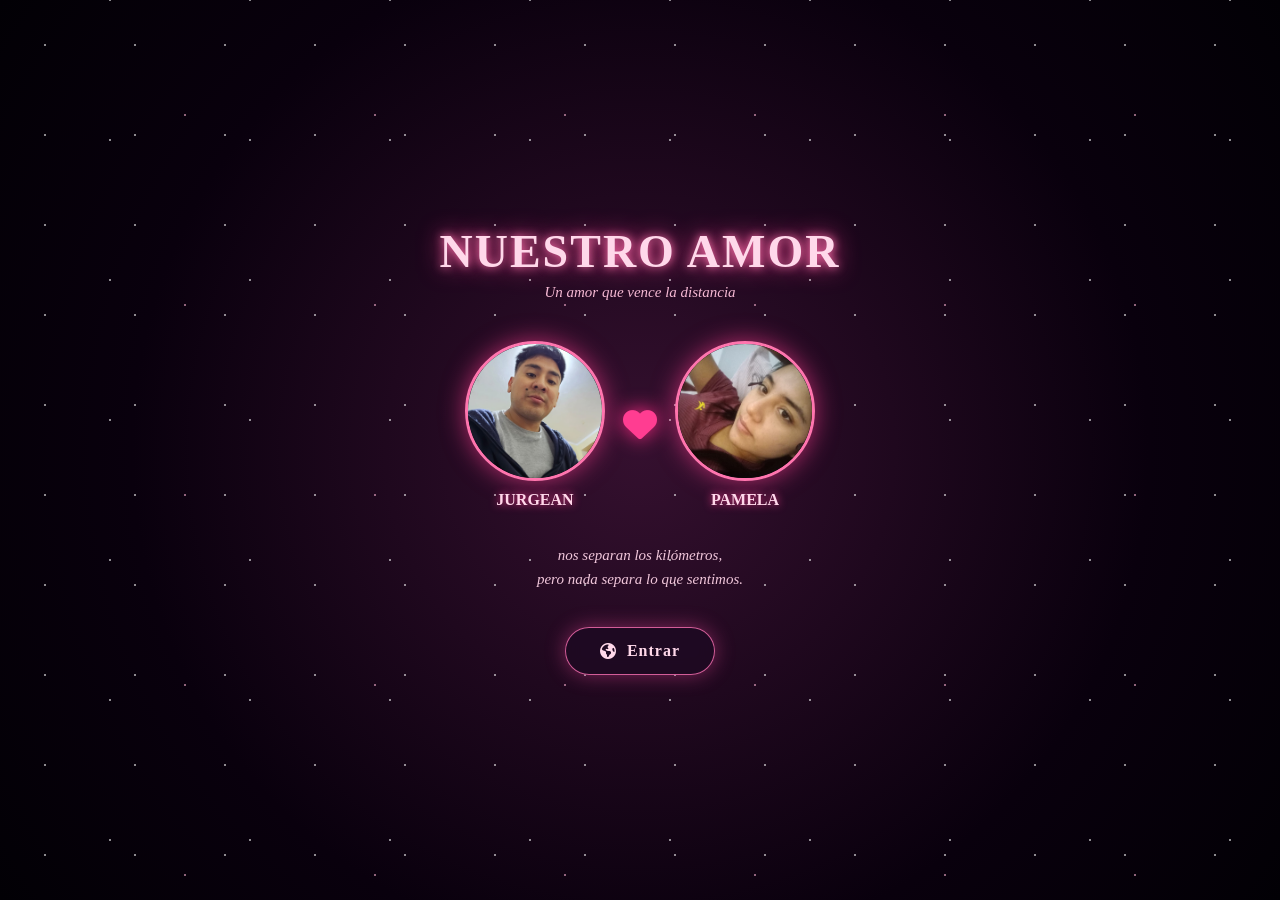
<file: index.html>
<!DOCTYPE html>
<html lang="es">
<head>
    <meta charset="UTF-8">
    <meta name="viewport" content="width=device-width, initial-scale=1.0">
    <title>Nuestro Amor - Inicio</title>

    <!-- Font Awesome Icons -->
    <link rel="stylesheet" href="https://cdnjs.cloudflare.com/ajax/libs/font-awesome/6.4.0/css/all.min.css">

    <style>
        * {
            margin: 0;
            padding: 0;
            box-sizing: border-box;
        }

        html, body {
            height: 100%;
        }

        body {
            min-height: 100vh;
            overflow-x: hidden;
            background: radial-gradient(
                circle at center,
                #35102f,
                #09000d 65%,
                #020005
            );
            color: white;
            font-family: Georgia, 'Times New Roman', serif;
            user-select: none;
            display: flex;
            flex-direction: column;
            align-items: center;
            justify-content: center;
            padding: 30px 16px;
        }

        /* Estrellas de fondo (igual que la pagina del planeta) */
        .estrellas {
            position: fixed;
            inset: 0;
            pointer-events: none;
            background-image:
                radial-gradient(white 1px, transparent 1px),
                radial-gradient(white 1px, transparent 1px),
                radial-gradient(#ffb8d8 1px, transparent 1px);
            background-size: 90px 90px, 140px 140px, 190px 190px;
            background-position: 0 0, 40px 70px, 90px 20px;
            opacity: .55;
            z-index: 1;
        }

        .contenido-home {
            position: relative;
            z-index: 5;
            text-align: center;
            display: flex;
            flex-direction: column;
            align-items: center;
            max-width: 560px;
        }

        h1 {
            font-size: clamp(28px, 6vw, 46px);
            color: #ffd8ea;
            text-shadow: 0 0 10px #ff75ae, 0 0 25px #ff3d91;
            letter-spacing: 2px;
            margin-bottom: 6px;
        }

        .subtitulo {
            font-size: 15px;
            color: #f5b8d3;
            font-style: italic;
            margin-bottom: 40px;
        }

        /* Fila de las dos fotos con el corazon en medio */
        .fotos-fila {
            display: flex;
            align-items: center;
            justify-content: center;
            gap: 18px;
            margin-bottom: 34px;
            flex-wrap: wrap;
        }

        .persona {
            display: flex;
            flex-direction: column;
            align-items: center;
            gap: 10px;
        }

        .foto-marco {
            width: 140px;
            height: 140px;
            border-radius: 50%;
            border: 3px solid #ff75ae;
            box-shadow: 0 0 25px rgba(255, 61, 145, 0.65), inset 0 0 15px rgba(0,0,0,0.6);
            overflow: hidden;
            background: rgba(30, 10, 35, 0.7);
            display: flex;
            align-items: center;
            justify-content: center;
        }

        .foto-marco img {
            width: 100%;
            height: 100%;
            object-fit: cover;
            display: block;
        }

        /* Icono que se ve si todavia no pusiste tu foto */
        .foto-marco .placeholder-icon {
            font-size: 46px;
            color: rgba(255, 216, 234, 0.5);
        }

        .persona .nombre {
            font-weight: bold;
            font-size: 16px;
            color: #ffd8ea;
            text-shadow: 0 0 8px #ff3d91;
        }

        .corazon-central {
            font-size: 34px;
            color: #ff3d91;
            filter: drop-shadow(0 0 10px #ff2a85);
            animation: latido 1.3s infinite;
            align-self: center;
        }

        @keyframes latido {
            0% { transform: scale(1); }
            50% { transform: scale(1.2); }
            100% { transform: scale(1); }
        }

        .frase {
            font-size: 15px;
            color: #f0c6da;
            font-style: italic;
            line-height: 1.6;
            margin-bottom: 36px;
            padding: 0 10px;
        }

        /* Boton Entrar, mismo estilo neon que los botones de la otra pagina */
        .btn-entrar {
            display: inline-flex;
            align-items: center;
            gap: 10px;
            background: rgba(30, 10, 35, 0.85);
            border: 1.5px solid rgba(255, 114, 182, 0.8);
            color: #ffd8ea;
            padding: 14px 34px;
            border-radius: 30px;
            font-size: 16px;
            font-weight: bold;
            font-family: Georgia, 'Times New Roman', serif;
            letter-spacing: 1px;
            cursor: pointer;
            text-decoration: none;
            backdrop-filter: blur(8px);
            box-shadow: 0 0 20px rgba(236, 72, 153, 0.45);
            transition: all 0.3s;
        }

        .btn-entrar:hover {
            background: rgba(236, 72, 153, 0.9);
            color: #fff;
            transform: scale(1.06);
            box-shadow: 0 0 30px rgba(255, 61, 145, 0.7);
        }

        @media (max-width: 480px) {
            .foto-marco { width: 110px; height: 110px; }
            .corazon-central { font-size: 26px; }
        }
    </style>
</head>
<body>

    <div class="estrellas"></div>

    <div class="contenido-home">
        <h1>NUESTRO AMOR</h1>
        <p class="subtitulo">Un amor que vence la distancia</p>

        <div class="fotos-fila">
            <div class="persona">
                <div class="foto-marco">
                    <!-- Coloca aqui tu foto: guarda una imagen en esta misma carpeta
                         llamada "foto1.jpg" (o cambia el nombre en el src de abajo). -->
                    <img src="imagenes/foto1.jpg" alt="Foto 1" onerror="this.style.display='none'; this.nextElementSibling.style.display='flex';">
                    <i class="fa-solid fa-user placeholder-icon" style="display:none;"></i>
                </div>
                <span class="nombre">JURGEAN</span>
            </div>

            <i class="fa-solid fa-heart corazon-central"></i>

            <div class="persona">
                <div class="foto-marco">
                    <!-- Coloca aqui la foto de tu pareja: "foto2.jpg" en la misma carpeta. -->
                    <img src="imagenes/foto2.jpg" alt="Foto 2" onerror="this.style.display='none'; this.nextElementSibling.style.display='flex';">
                    <i class="fa-solid fa-user placeholder-icon" style="display:none;"></i>
                </div>
                <span class="nombre">PAMELA</span>
            </div>
        </div>

        <p class="frase">
             nos separan los kilómetros,<br>
            pero nada separa lo que sentimos.
        </p>

        <a href="planeta.html" class="btn-entrar">
            <i class="fa-solid fa-earth-americas"></i> Entrar
        </a>
    </div>

</body>
</html>
</file>
